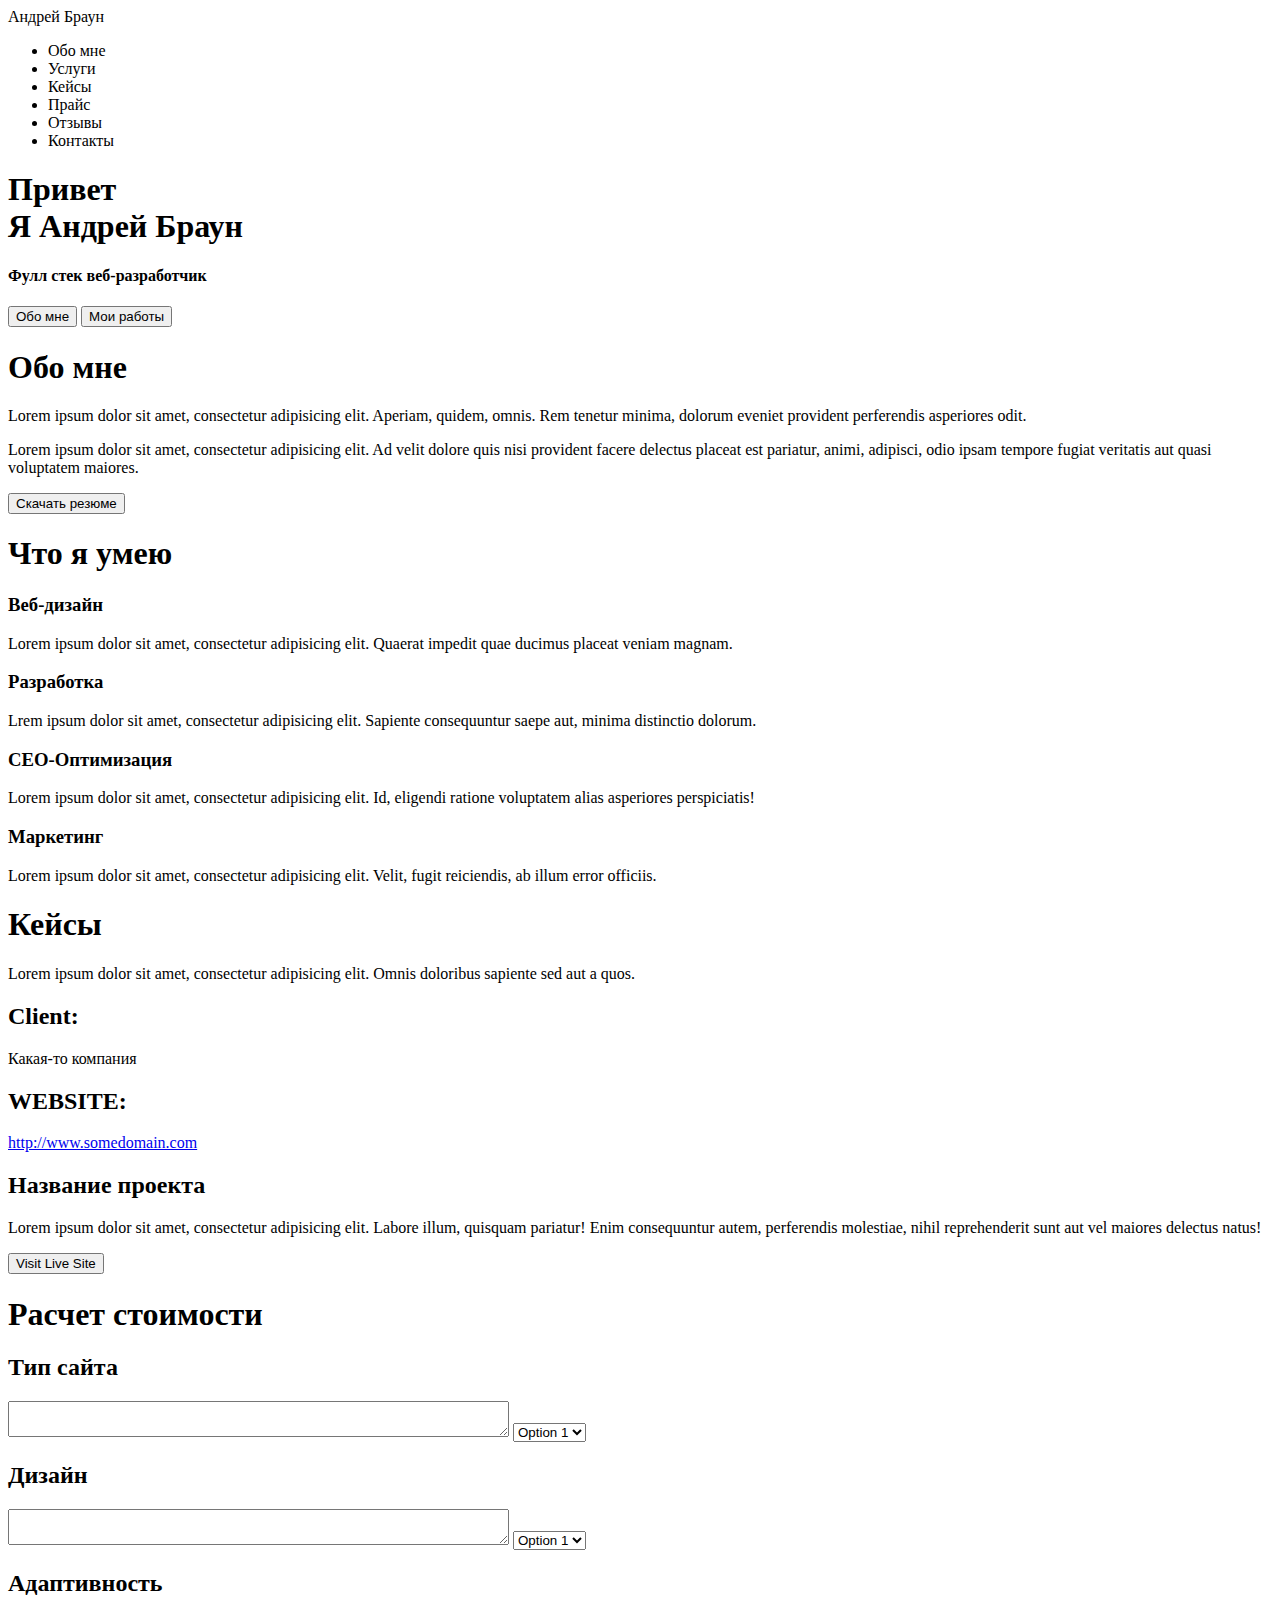
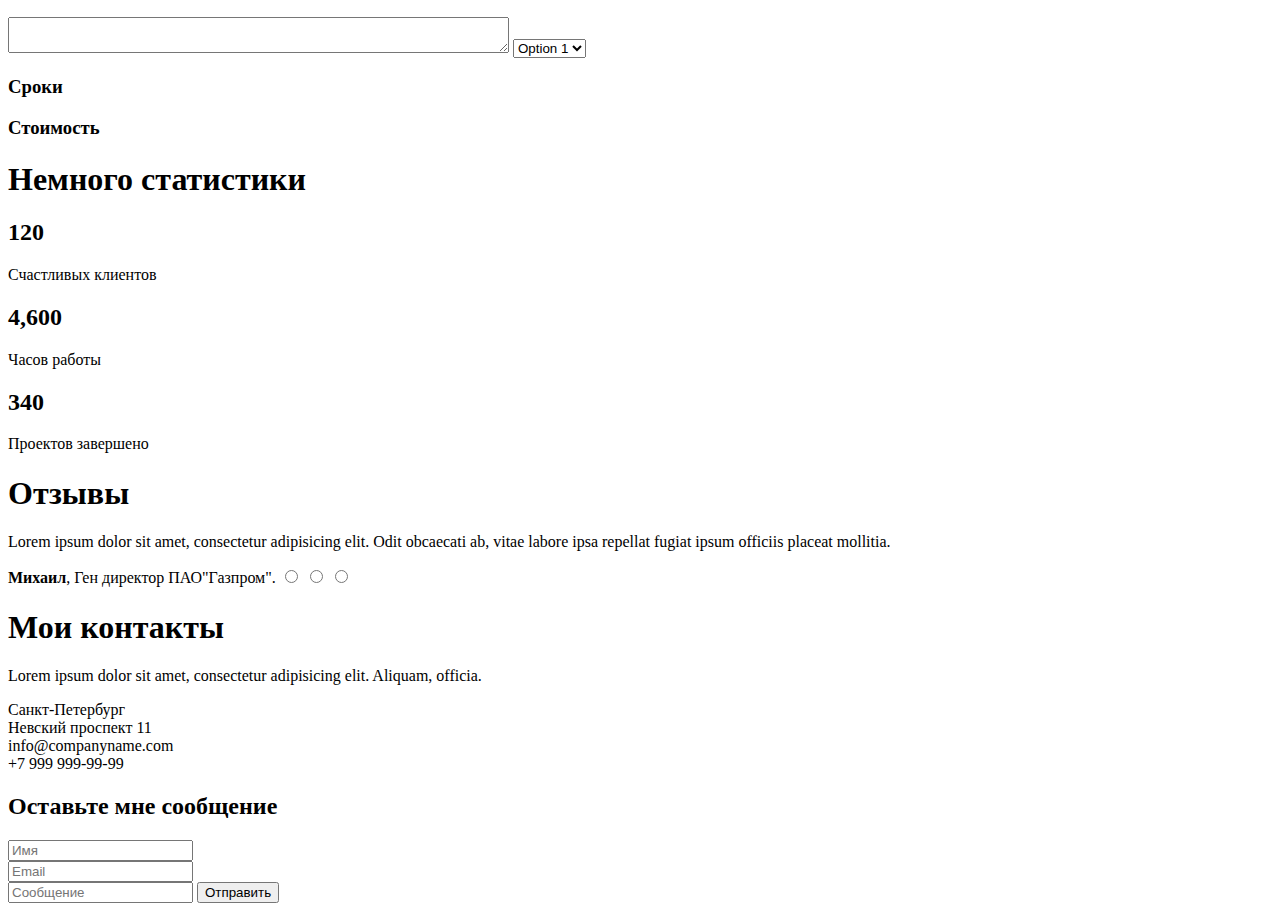
<file: source/index.html>
<!DOCTYPE html>
<html lang="en">
<head>
    <meta charset="UTF-8">
    <meta name="description" content="Это моя первая страница...">
    <meta name="author" content="Nikita">
    <meta name="robots" content="all">
    
    <meta property="og:title" content="Моя первая страница...">
    <title>Никита Шиб</title>
</head>

<body>
   
   <header>
       <nav>
           <div class="logo">Андрей Браун</div>
           <div class="menu"><ul>
               <li>Обо мне</li>
               <li>Услуги</li>
               <li>Кейсы</li>
               <li>Прайс</li>
               <li>Отзывы</li>
               <li>Контакты </li>
               
           </ul></div>
       </nav>
   </header>
    <div class="main"><div class="title_container">
        <h1>Привет <br>Я Андрей Браун</h1>
        <h4>Фулл стек веб-разработчик</h4>
        <input type="submit" value="Обо мне">
        <input type="submit" value="Мои работы">
        
    </div></div>
    
    <h1>Обо мне</h1>
    <p>Lorem ipsum dolor sit amet, consectetur adipisicing elit. Aperiam, quidem, omnis. Rem tenetur minima, dolorum eveniet provident perferendis asperiores odit.</p>
    
    <p>Lorem ipsum dolor sit amet, consectetur adipisicing elit. Ad velit dolore quis nisi provident facere delectus placeat est pariatur, animi, adipisci, odio ipsam tempore fugiat veritatis aut quasi voluptatem maiores.</p>
    
    <input type="submit" value="Скачать резюме">
    
    <h1>Что я умею</h1>
    <h3>Веб-дизайн</h3>
    <p>Lorem ipsum dolor sit amet, consectetur adipisicing elit. Quaerat impedit quae ducimus placeat veniam magnam.</p>
    <h3>Разработка</h3>
    <p>Lrem ipsum dolor sit amet, consectetur adipisicing elit. Sapiente consequuntur saepe aut, minima distinctio dolorum.</p>
    <h3>СЕО-Оптимизация</h3>
    <p>Lorem ipsum dolor sit amet, consectetur adipisicing elit. Id, eligendi ratione voluptatem alias asperiores perspiciatis!</p>
    <h3>Маркетинг</h3>
    <p>Lorem ipsum dolor sit amet, consectetur adipisicing elit. Velit, fugit reiciendis, ab illum error officiis.</p>
    
    <h1>Кейсы</h1>
    <p>Lorem ipsum dolor sit amet, consectetur adipisicing elit. Omnis doloribus sapiente sed aut a quos.</p>
    <h2>Client:</h2>
    <span>Какая-то компания</span>
    <h2>WEBSITE:</h2>
    <a href="http://www.somedomain.com" target="_blank">http://www.somedomain.com</a>
    <h2>Название проекта</h2>
    <p>Lorem ipsum dolor sit amet, consectetur adipisicing elit. Labore illum, quisquam pariatur! Enim consequuntur autem, perferendis molestiae, nihil reprehenderit sunt aut vel maiores delectus natus!</p>
    <input type="submit" value="Visit Live Site">
    
    <h1>Расчет стоимости</h1>
    <h2>Тип сайта</h2>
    <textarea name="name1" id="1" cols="60" rows="2">
            
        </textarea>
        
        <select name="list1" id="list">
            <option value="Opt1">Option 1</option>
            <option value="Opt2">Option 2</option>
            <option value="Opt3">Option 3</option>
            <option value="Opt4">Option 4</option>
        </select>
        <h2>Дизайн</h2>
        <textarea name="name1" id="1" cols="60" rows="2">
            
        </textarea>
        
        <select name="list1" id="list">
            <option value="Opt1">Option 1</option>
            <option value="Opt2">Option 2</option>
            <option value="Opt3">Option 3</option>
            <option value="Opt4">Option 4</option>
        </select>
        <h2>Адаптивность</h2>
        <textarea name="name1" id="1" cols="60" rows="2">
            
        </textarea>
        
        <select name="list1" id="list">
            <option value="Opt1">Option 1</option>
            <option value="Opt2">Option 2</option>
            <option value="Opt3">Option 3</option>
            <option value="Opt4">Option 4</option>
        </select>
        <h3>Сроки</h3>
        <h3>Стоимость</h3>
        
        
        <h1>Немного статистики</h1>
        <h2>120</h2>
        Счастливых клиентов
        <h2>4,600</h2>
        Часов работы
        <h2>340</h2>
        Проектов завершено
        
        <h1>Отзывы</h1>
        <p>Lorem ipsum dolor sit amet, consectetur adipisicing elit. Odit obcaecati ab, vitae labore ipsa repellat fugiat ipsum officiis placeat mollitia.</p>
        <b>Михаил</b>, Ген директор ПАО"Газпром".
        <input type="radio" name="text_input1" value="1">
        <input type="radio" name="text_input1" value="2">
        <input type="radio" name="text_input1" value="3">
        
        <h1>Мои контакты</h1>
        <p>Lorem ipsum dolor sit amet, consectetur adipisicing elit. Aliquam, officia.</p>
        Санкт-Петербург<br>Невский проспект 11
        <br>info@companyname.com
        <br>+7 999 999-99-99
        <h2>Оставьте мне сообщение</h2>
        
        <form actoin="">
        
        <input type="text" name="text_input" value="" placeholder="Имя">
        <br><input type="tel" placeholder="Email">
        <br><input type="text" name="text_input" value="" placeholder="Сообщение">
        <input type="reset" value="Отправить">
        </form>
         
        

    
        
                
</body>
</html>
</file>
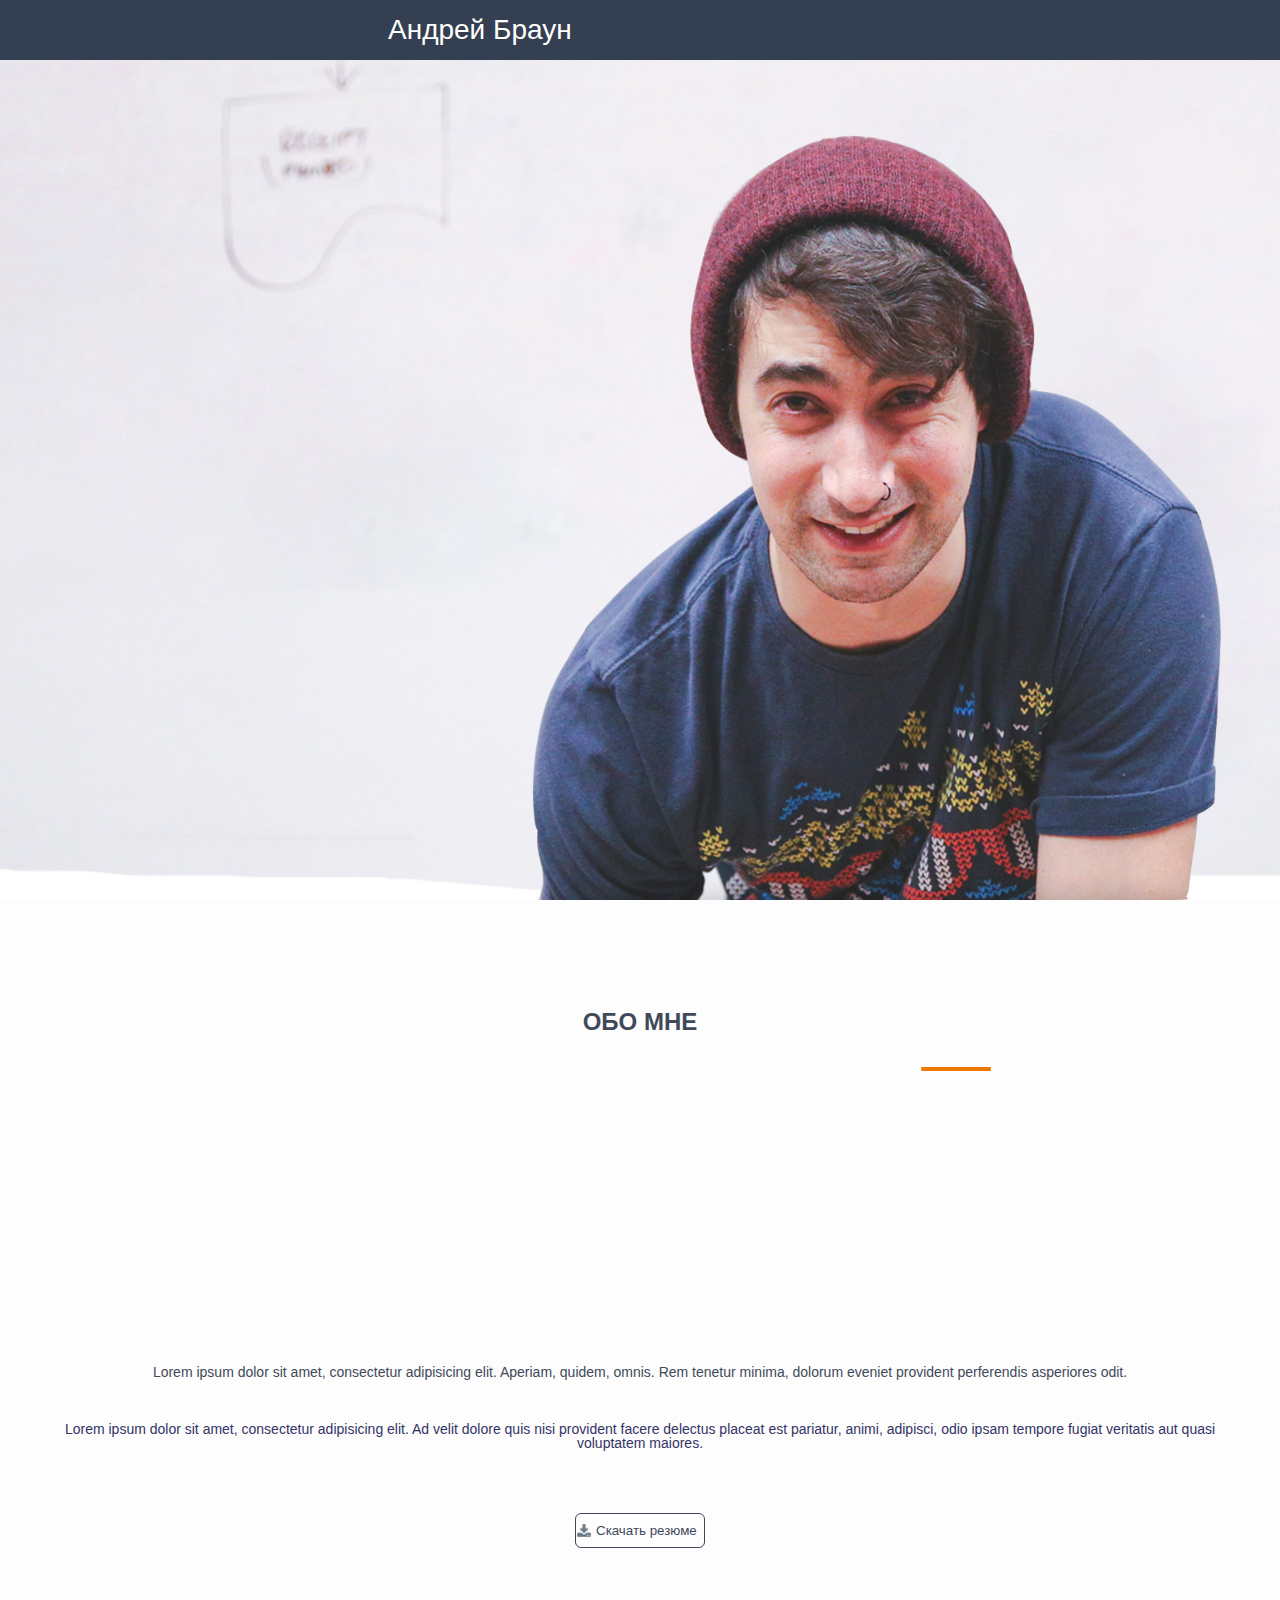
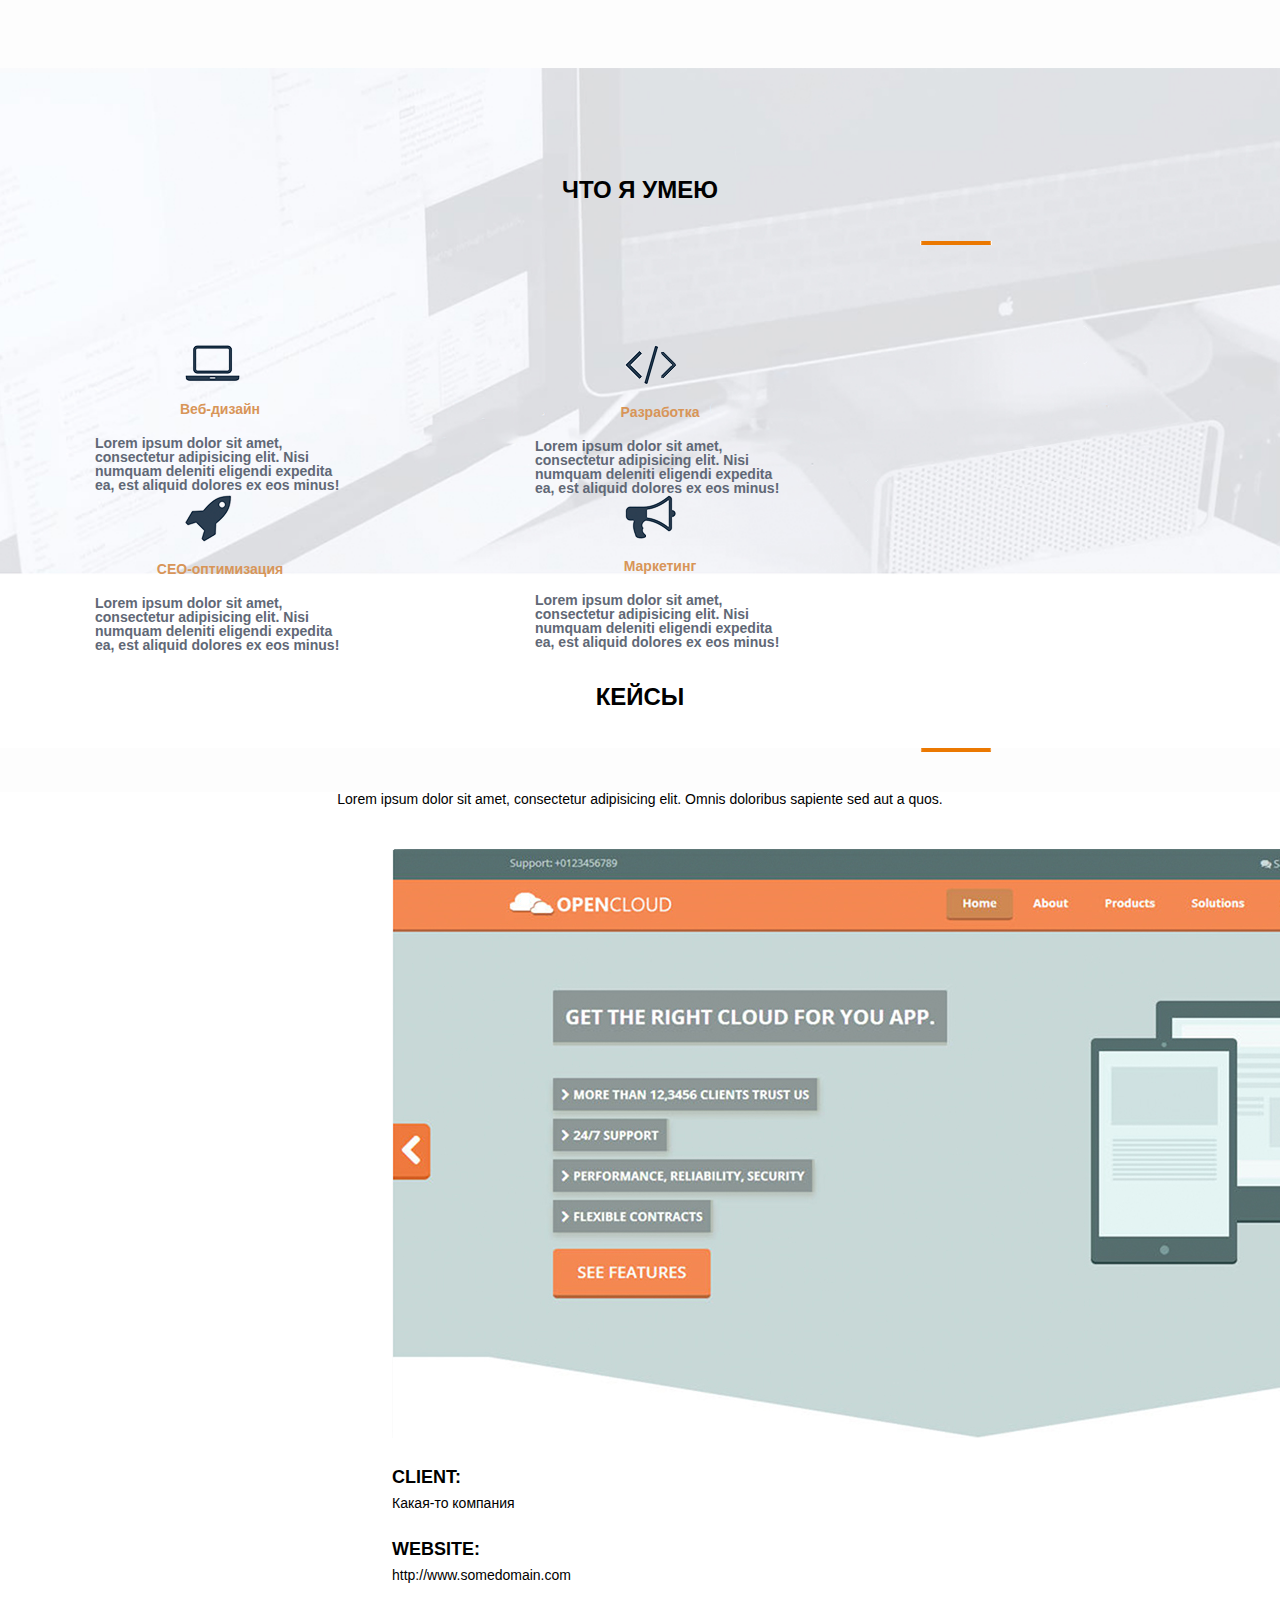
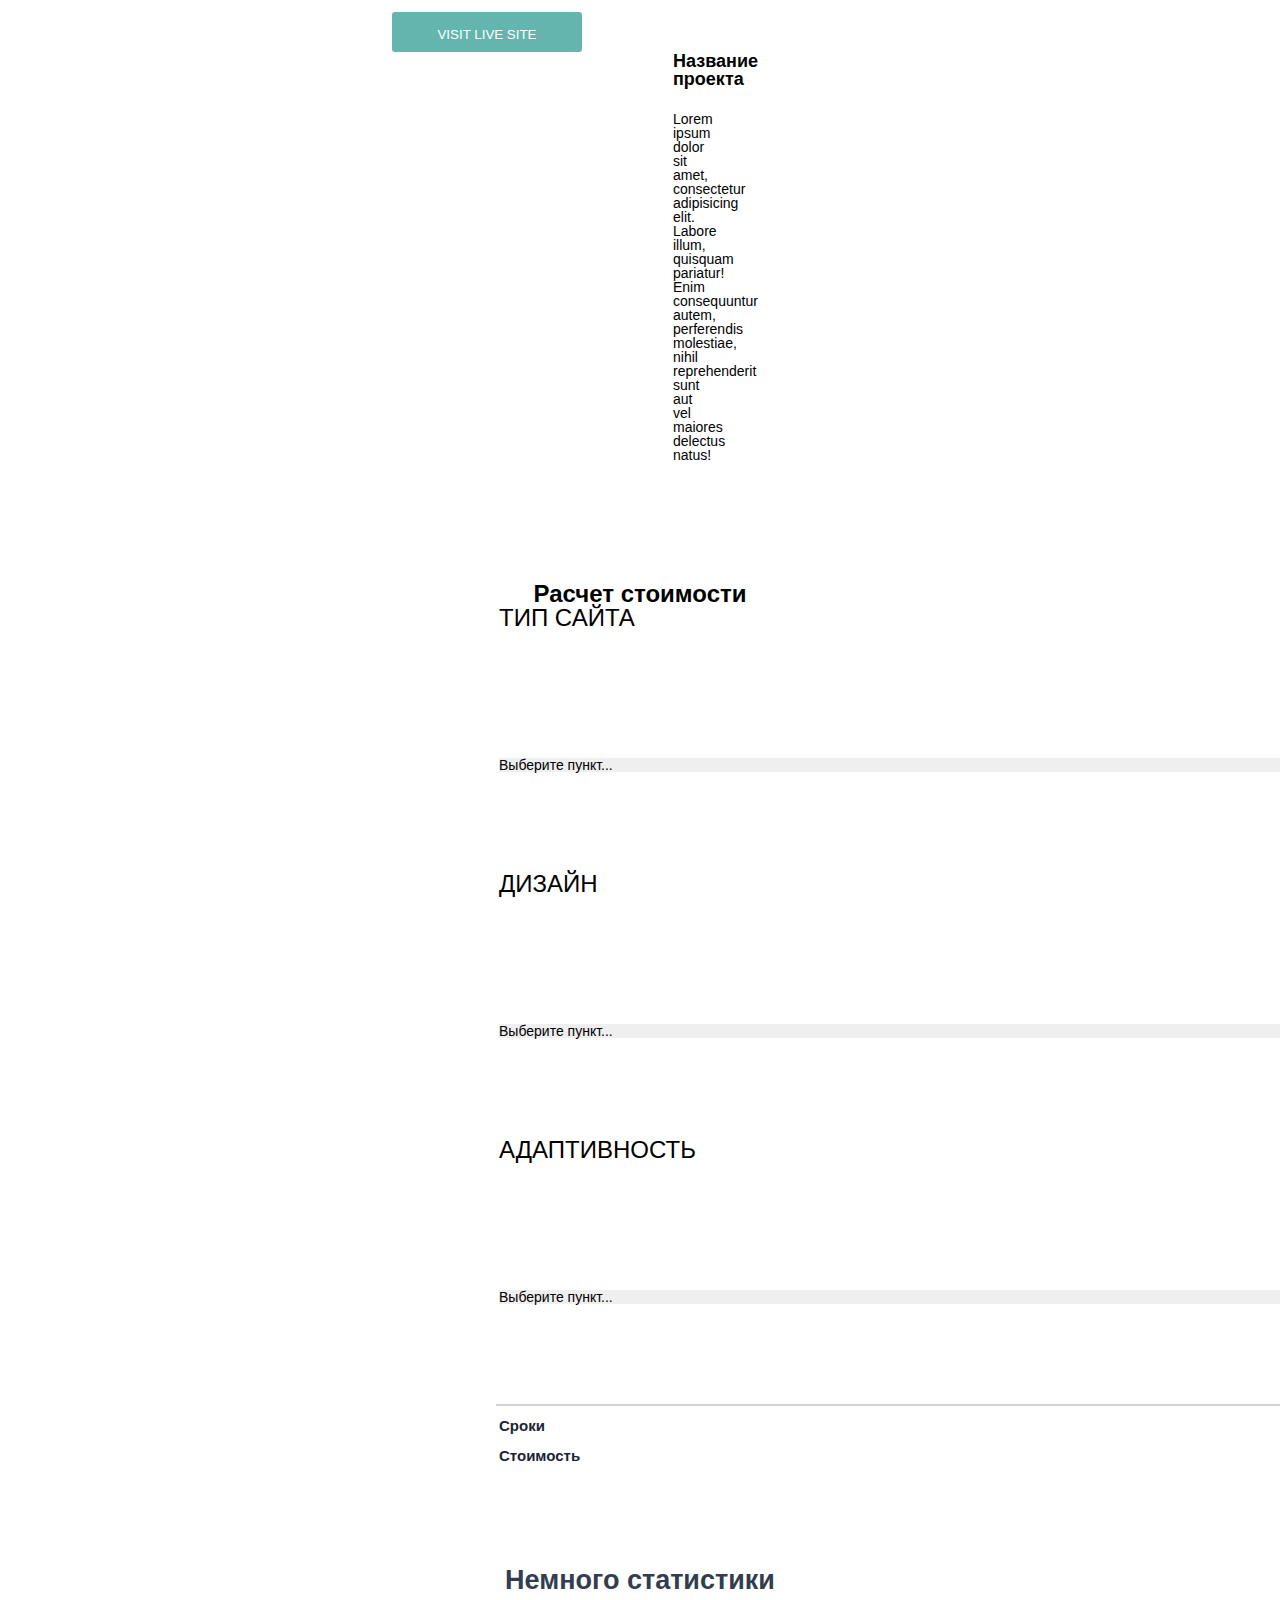
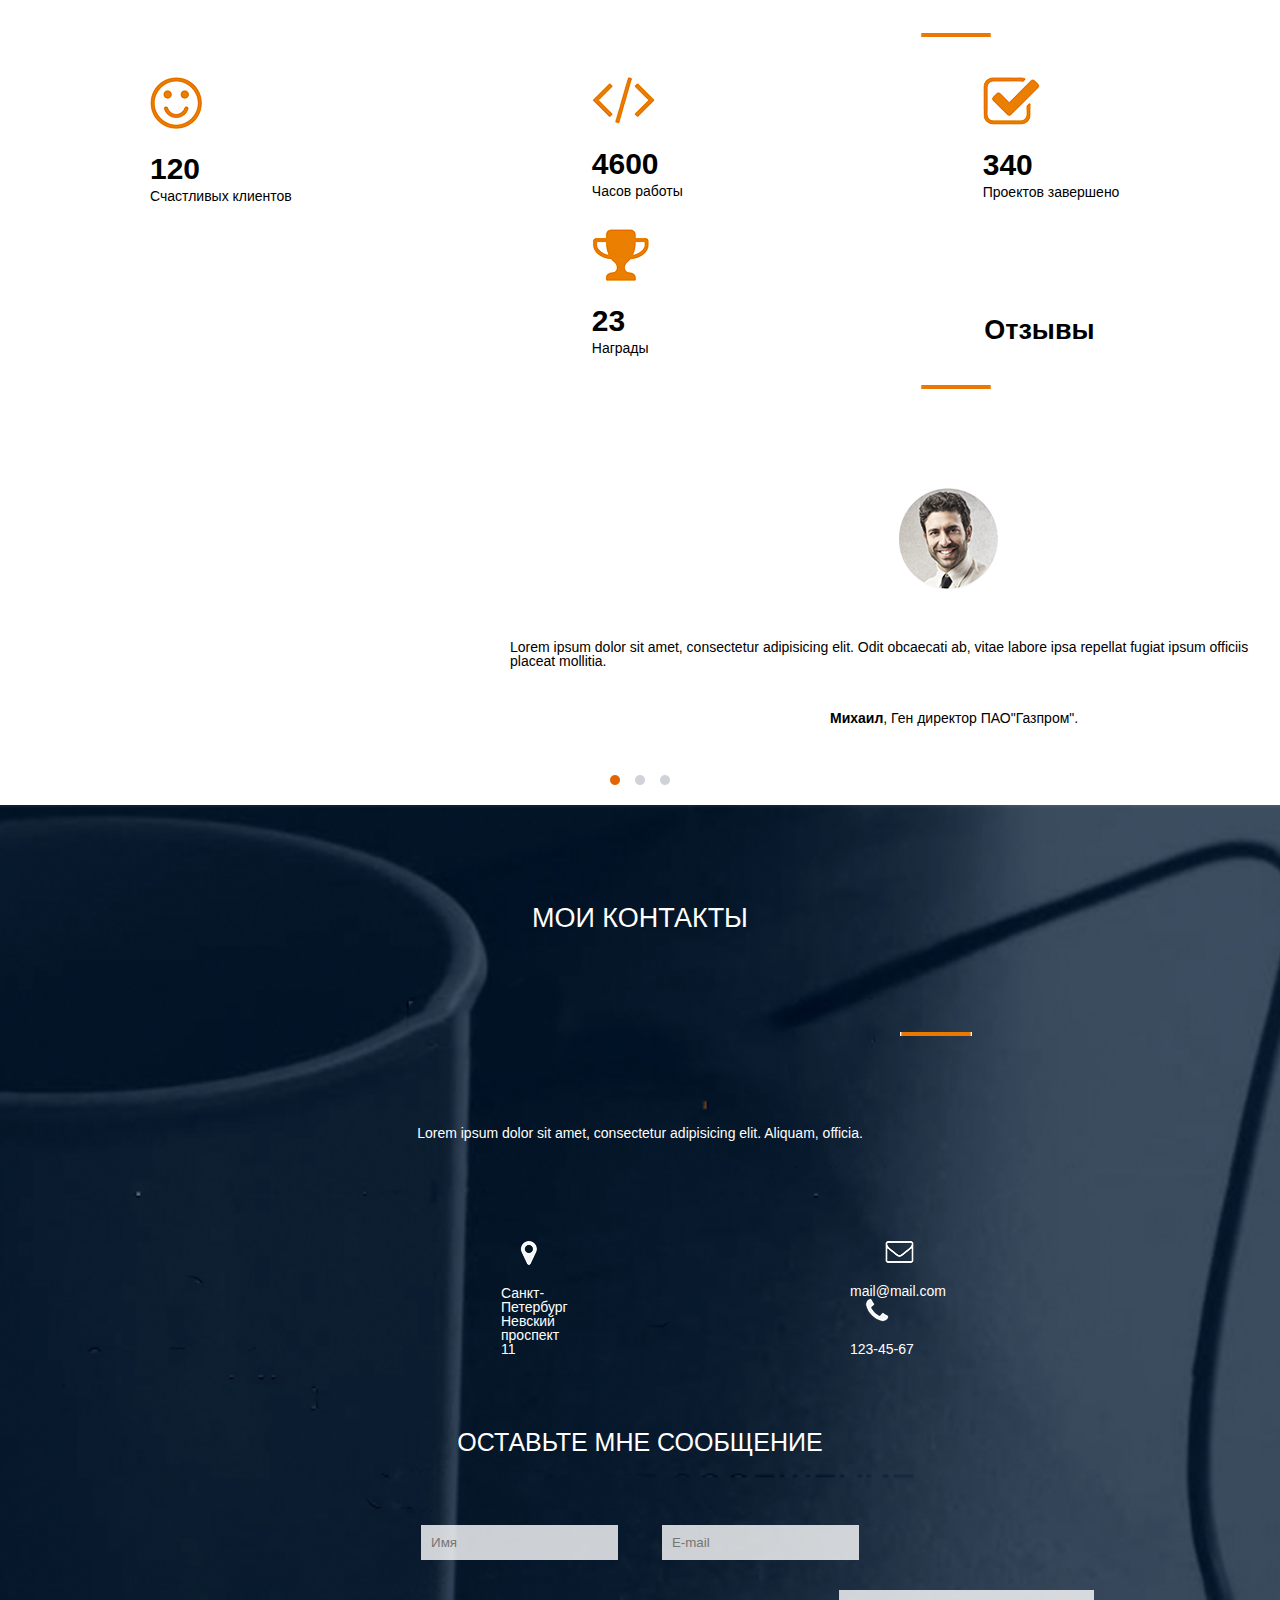
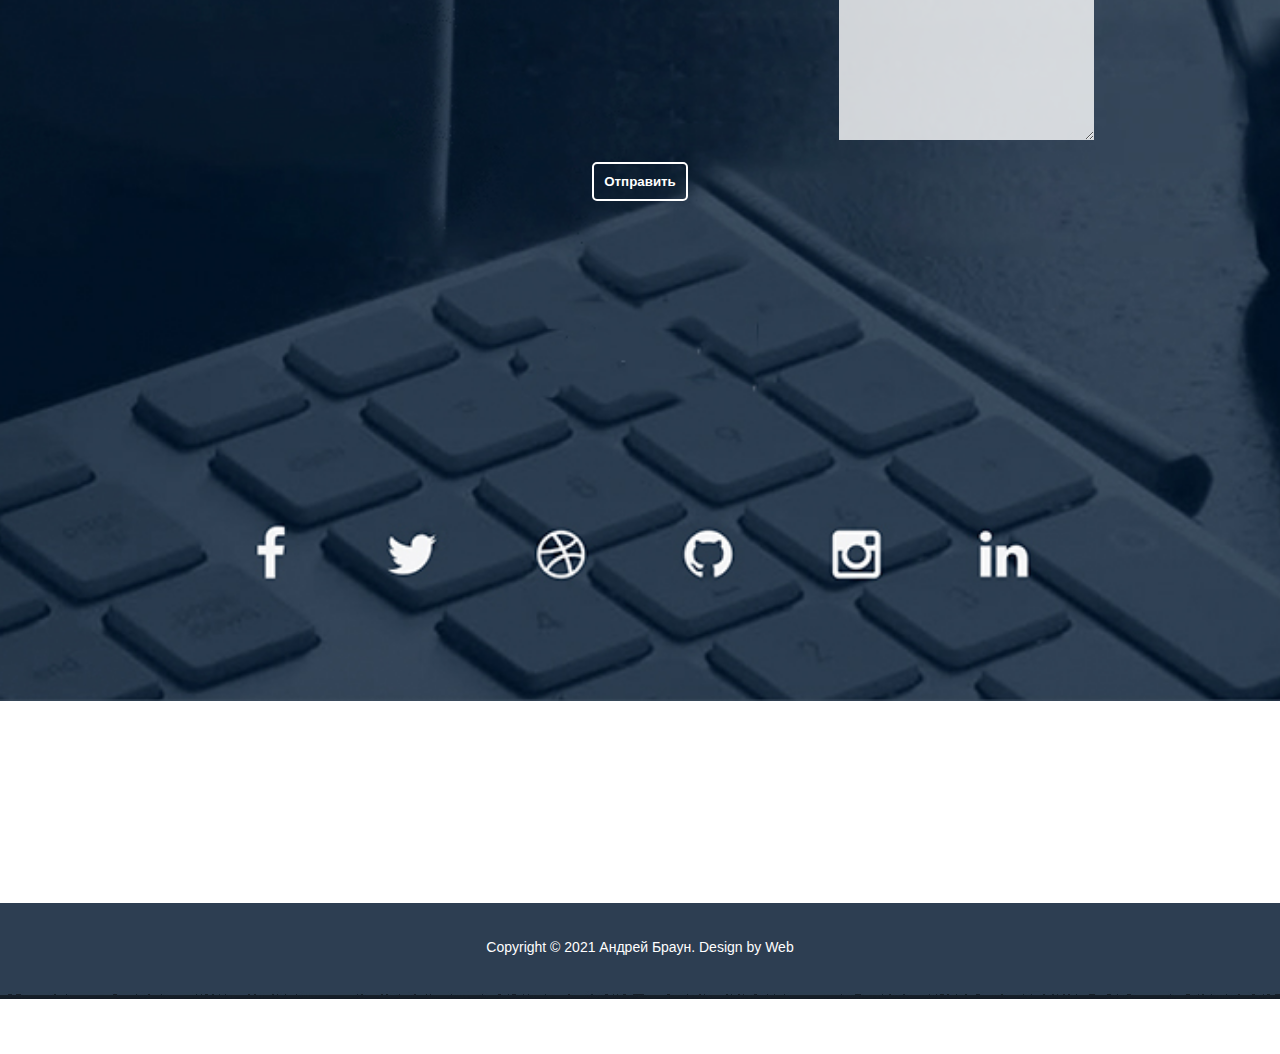
<file: src/index.html>
<!DOCTYPE html>
<html lang="en">
<head>
    <meta charset="UTF-8">
    <meta name="description" content="Это моя первая страница...">
    <meta name="author" content="Andrey">
    <meta name="robots" content="all">
    
    <meta property="og:title" content="Это моя первая страница...">
    
    <title>Андрей Браун - Веб разработчик</title>
    <link rel="stylesheet" href="css/reset.css">
    <link rel="stylesheet" href="css/style.css">
</head>

<body>
  
   <header>
       <nav>
           <div class="logo">Андрей Браун</div>
           <div class="menu">
              <ul>
               <li><a href="https://avatars.mds.yandex.net/get-zen_doc/142473/pub_5b655557b9dc1000a9ec99c3_5b6555eb1cec2400a97796ec/scale_1200">Обо мне</a></li>
               <li><a href="#">Услуги</a></li>
               <li><a href="#">Кейсы</a></li>
               <li><a href="#">Отзывы</a></li>
               <li><a href="#">Контакты</a></li>
           </ul></div>      
       </nav> 
   </header>
   
   <main>
   <section class="main"><div class="title_container">
      <h1>Привет <br>Я Андрей Браун</h1>
      <h4>Фулл стек веб-разработчик</h4>
      <input type="button" value="Обо мне">
      <input type="button" value="Мои работы">
   </div>    
   </section>
   </main>
    
    <div class="second"> <div class="title_second">
    
    <h2>ОБО МНЕ</h2>
    
    <img src="img/cherta.jpg" class="cherta1">
    <img src="img/%D1%84%D0%BE%D1%82%D0%BA%D0%B0.png" class="photo">
    
    <p>Lorem ipsum dolor sit amet, consectetur adipisicing elit. Aperiam, quidem, omnis. Rem tenetur minima, dolorum eveniet provident perferendis asperiores odit.</p>
    
    <p class="text_two">Lorem ipsum dolor sit amet, consectetur adipisicing elit. Ad velit dolore quis nisi provident facere delectus placeat est pariatur, animi, adipisci, odio ipsam tempore fugiat veritatis aut quasi voluptatem maiores.</p>
    
    <input type="submit" value="Скачать резюме" class="input_type">
    </div>
    </div>
    
    <div class="third"> <div class="title_third">
    <h2>ЧТО Я УМЕЮ</h2>
    <img src="img/cherta.jpg" class="cherta2">
    <div>
        <ul>
            <li>
                <img src="img/notebook.png" alt="Значок_1" class="znak1">
                <h4 class="web">Веб-дизайн</h4>
                <p class="text_whatican">Lorem ipsum dolor sit amet, consectetur adipisicing elit. Nisi numquam deleniti eligendi expedita ea, est aliquid dolores ex eos minus!</p>
            </li>
            <li>
                <img src="img/znak.png" alt="Значок_2" class="znak2">
                <h4 class="web2">Разработка</h4>
                <p class="text_whatican">Lorem ipsum dolor sit amet, consectetur adipisicing elit. Nisi numquam deleniti eligendi expedita ea, est aliquid dolores ex eos minus!</p>
            </li>
            <li>
                <img src="img/raketa.png" alt="Значок_3" class="znak3">
                <h4 class="web3">СЕО-оптимизация</h4>
                <p class="text_whatican">Lorem ipsum dolor sit amet, consectetur adipisicing elit. Nisi numquam deleniti eligendi expedita ea, est aliquid dolores ex eos minus!</p>
            </li>
            <li>
                <img src="img/grampfhon.png" alt="Значок_4" class="znak4">
                <h4 class="web4">Маркетинг</h4>
                <p class="text_whatican">Lorem ipsum dolor sit amet, consectetur adipisicing elit. Nisi numquam deleniti eligendi expedita ea, est aliquid dolores ex eos minus!</p>
            </li>
        </ul>
    </div>
    </div>
    </div>
    
    <div class="forth"> <div class="title_forth">
    <h2>КЕЙСЫ</h2>
    <img src="img/cherta.jpg" class="cherta4">
    <p class="text4">Lorem ipsum dolor sit amet, consectetur adipisicing elit. Omnis doloribus sapiente sed aut a quos.</p>
    <img src="img/bg4.png" class="backg4">
    <div class="name4">
    <h3>CLIENT:</h3> 
    </div>
    <p class="company">Какая-то компания</p>
    <h3>WEBSITE:</h3>
    <a href="http://www.somedomain.com" target="_blank" class="company">http://www.somedomain.com</a>
    <input type="submit" value="VISIT LIVE SITE" class="visit">
        </div>
    <div class="name_project">
    <p class="project">Название проекта</p> <br><p class="project1">Lorem ipsum dolor sit amet, consectetur adipisicing elit. Labore illum, quisquam pariatur!<br> Enim consequuntur autem, perferendis molestiae, <br>nihil reprehenderit sunt aut vel maiores delectus natus!</p>
        </div>
     </div>   
    
    
    <div class="fifth"> <div class="title_fifth">
    <h2>Расчет стоимости</h2>
    <h3>ТИП САЙТА</h3>
    
    <p class="pynkt">Выберите пункт...</p>
    
        <h3>ДИЗАЙН</h3>
        <p class="pynkt">Выберите пункт...</p>
        
        <h3>АДАПТИВНОСТЬ</h3>
        <p class="pynkt">Выберите пункт...</p>
        <img src="img/liniya.png" class="liniya1">
        <span class="sroki">Сроки</span> <span class="sroki2">0</span>
        <span class="sroki">Стоимость</span> <span class="sroki2">0</span>
        </div>
        </div>
        
        <div class="sixth"> <div class="title_sixth">
        <h2>Немного статистики</h2>
        <img src="img/cherta.jpg" class="cherta6">
        <div class="someStatistic">
           <img src="img/smile.png">
           <p class="someStatistic_text">120</p>
           <p class="someStatisticD">Счастливых клиентов</p>
        </div>
        
        <div class="someStatistic">
           <img src="img/skobki.png">
           <p class="someStatistic_text">4600</p>
           <p class="someStatisticD">Часов работы</p>
        </div>
        
        <div class="someStatistic">
           <img src="img/galochka.png">
           <p class="someStatistic_text">340</p>
           <p class="someStatisticD">Проектов завершено</p> 
        </div>
        
        <div class="someStatistic">
           <img src="img/kybok.png">
           <p class="someStatistic_text">23</p>
           <p class="someStatisticD">Награды</p>
        </div>
        </div>
        </div>
        
        <div class="seventh"> <div class="title_seventh">
        <h2>Отзывы</h2>
        <img src="img/cherta.jpg" class="cherta7">
        <img src="img/boy7.png" class="boy7">
        <p class="lorem7">Lorem ipsum dolor sit amet, consectetur adipisicing elit. Odit obcaecati ab, vitae labore ipsa repellat fugiat ipsum officiis placeat mollitia.</p>
        <span class="text7"><b>Михаил</b>, Ген директор ПАО"Газпром".</span>
        <div class="reviewsPoints"></div>
        
        </div>
        </div>
        
        <div class="eighth"> <div class="title_eigth">
        <h2>МОИ КОНТАКТЫ</h2>
        <img src="img/cherta.jpg" class="cherta8">
        <p class="lorem8">Lorem ipsum dolor sit amet, consectetur adipisicing elit. Aliquam, officia.</p>
        <div class="point">
            <img src="img/geo.png" class="geo1">
            <p class="piter">Санкт-Петербург <br> Невский проспект 11</p>
        </div>
        
        <div class="mail">
            <img src="img/convert.png" class="mail1">
            <p>mail@mail.com</p>
        </div>
        
        <div class="phone">
            <img src="img/telephon.png" class="phone1">
            <p class="number_phone">123-45-67</p>
        </div>
        <h3>ОСТАВЬТЕ МНЕ СООБЩЕНИЕ</h3>
        <form action>
            <div>
                <input type="text" name="Name" placeholder="Имя">
                <input type="text" name="Email" placeholder="E-mail">
            </div>
            <textarea name="textareaMessage" id cols="30" rows="10" placeholder="Сообщение">
            </textarea>
            <div>
                <input class="submit" type="submit" value="Отправить">
            </div>
        </form>
        
        </div>
         </div>
         <section class="map">
            <div class="container_map">
            <iframe src="https://www.google.com/maps/embed?pb=!1m18!1m12!1m3!1d511634.7094048224!2d29.534292872303652!3d59.939225925535816!2m3!1f0!2f0!3f0!3m2!1i1024!2i768!4f13.1!3m3!1m2!1s0x4696378cc74a65ed%3A0x6dc7673fab848eff!2z0KHQsNC90LrRgi3Qn9C10YLQtdGA0LHRg9GA0LM!5e0!3m2!1sru!2sru!4v1651680659750!5m2!1sru!2sru" width="100%" height="200" style="border: 0;" allowfullscreen loading="lazy" referrerpolicy="no-referrer-when-downgrade"> 
                
            </iframe>
             </div>
         </section>
         
         <div class="end0"> <div class="title_end">
         <p class="end">Copyright © 2021 Андрей Браун. Design by Web</p>
         </div>
         </div>
</body>


</html>
</file>
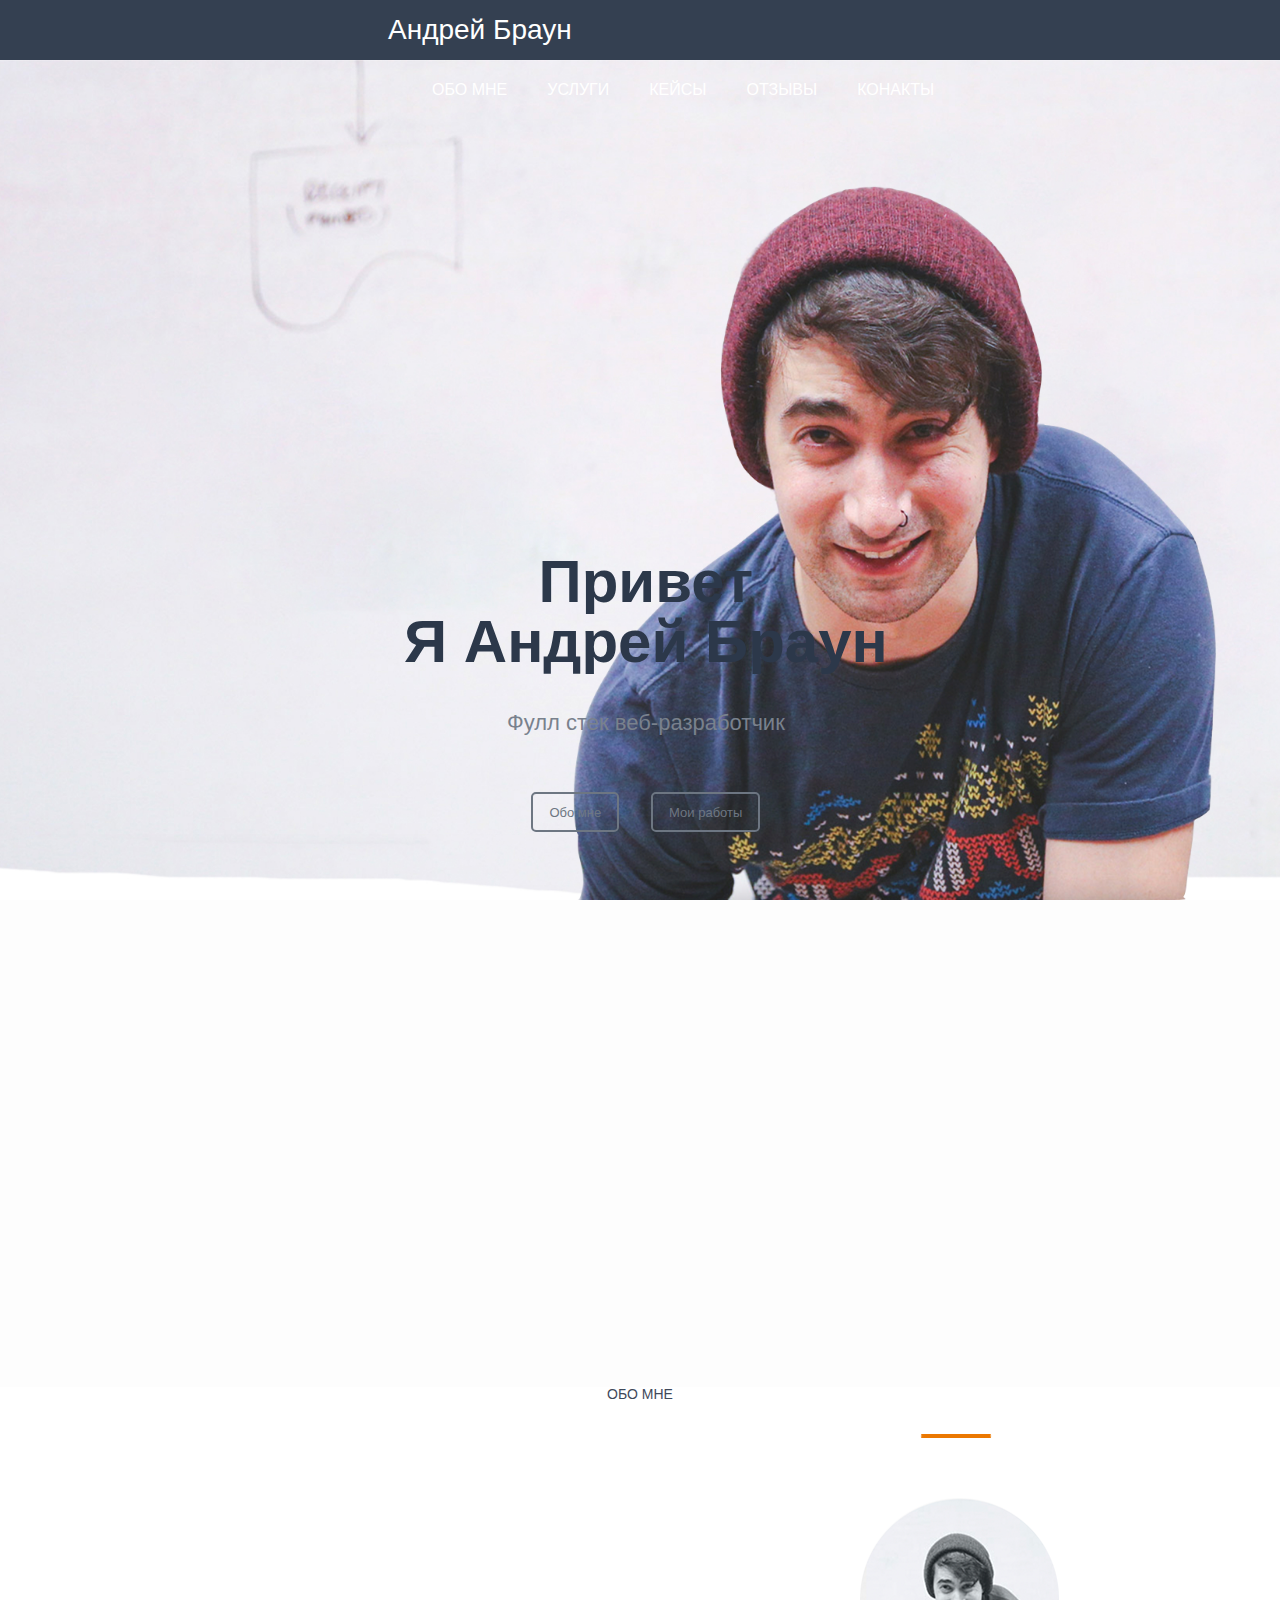
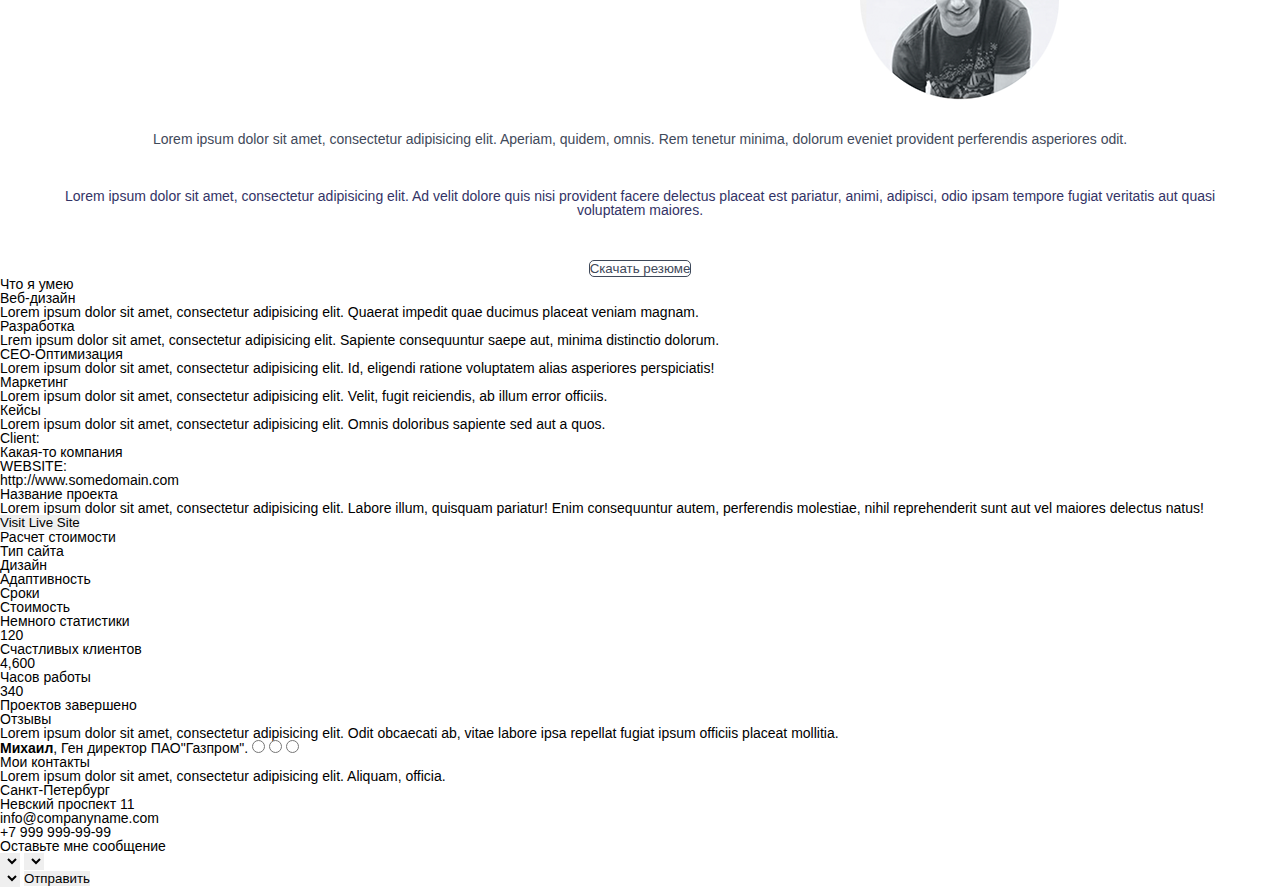
<file: Practic yrok4/src/index.html>
<!DOCTYPE html>
<html lang="en">
<head>
    <meta charset="UTF-8">
    <meta name="description" content="Это моя первая страница...">
    <meta name="author" content="Andrey">
    <meta name="robots" content="all">
    
    <meta property="og:title" content="Это моя первая страница...">
    
    <title>Андрей Браун - Веб разработчик</title>
    <link rel="stylesheet" href="css/reset.css">
    <link rel="stylesheet" href="css/style.css">
</head>

<body>
   
   <header>
       <nav>
           <div class="logo">Андрей Браун</div>
           <div class="menu">
              <ul>
               <li>Обо мне</li>
               <li>Услуги</li>
               <li>Кейсы</li>
               <li>Отзывы</li>
               <li>Конакты</li>
           </ul></div>      
       </nav>
           
   </header>
   <div class="main"><div class="title_container">
      <h1>Привет <br>Я Андрей Браун</h1>
      <h4>Фулл стек веб-разработчик</h4>
      <input type="submit" value="Обо мне">
      <input type="submit" value="Мои работы">
   </div>    
   </div>
    
    <div class="second"></div> <div class="title_second">
    <img src="img/bg2.jpg" class="backg2">
    <h2>ОБО МНЕ</h2>
    <img src="img/cherta.jpg" class="cherta1">
    <img src="img/%D1%84%D0%BE%D1%82%D0%BA%D0%B0.png" class="photo">
    <p>Lorem ipsum dolor sit amet, consectetur adipisicing elit. Aperiam, quidem, omnis. Rem tenetur minima, dolorum eveniet provident perferendis asperiores odit.</p>
    
    <p class="text_two">Lorem ipsum dolor sit amet, consectetur adipisicing elit. Ad velit dolore quis nisi provident facere delectus placeat est pariatur, animi, adipisci, odio ipsam tempore fugiat veritatis aut quasi voluptatem maiores.</p>
    
    <input type="submit" value="Скачать резюме" class="input_type">
    </div>
    
    <h2>Что я умею</h2>
    <h3>Веб-дизайн</h3>
    <p>Lorem ipsum dolor sit amet, consectetur adipisicing elit. Quaerat impedit quae ducimus placeat veniam magnam.</p>
    <h3>Разработка</h3>
    <p>Lrem ipsum dolor sit amet, consectetur adipisicing elit. Sapiente consequuntur saepe aut, minima distinctio dolorum.</p>
    <h3>СЕО-Оптимизация</h3>
    <p>Lorem ipsum dolor sit amet, consectetur adipisicing elit. Id, eligendi ratione voluptatem alias asperiores perspiciatis!</p>
    <h3>Маркетинг</h3>
    <p>Lorem ipsum dolor sit amet, consectetur adipisicing elit. Velit, fugit reiciendis, ab illum error officiis.</p>
    
    <h2>Кейсы</h2>
    <p>Lorem ipsum dolor sit amet, consectetur adipisicing elit. Omnis doloribus sapiente sed aut a quos.</p>
    <h3>Client:</h3>
    <span>Какая-то компания</span>
    <h3>WEBSITE:</h3>
    <a href="http://www.somedomain.com" target="_blank">http://www.somedomain.com</a>
    <h3>Название проекта</h3>
    <p>Lorem ipsum dolor sit amet, consectetur adipisicing elit. Labore illum, quisquam pariatur! Enim consequuntur autem, perferendis molestiae, nihil reprehenderit sunt aut vel maiores delectus natus!</p>
    <input type="submit" value="Visit Live Site">
    
    <h2>Расчет стоимости</h2>
    <h3>Тип сайта</h3>
    
        <h3>Дизайн</h3>
        
        <h3>Адаптивность</h3>
       
        <h3>Сроки</h3>
        <h3>Стоимость</h3>
        
        
        <h2>Немного статистики</h2>
        <h3>120</h3>
        <p>Счастливых клиентов</p>
        <h3>4,600</h3>
        <p>Часов работы</p>
        <h4>340</h4>
    <p>Проектов завершено</p>
        
        <h2>Отзывы</h2>
        <p>Lorem ipsum dolor sit amet, consectetur adipisicing elit. Odit obcaecati ab, vitae labore ipsa repellat fugiat ipsum officiis placeat mollitia.</p>
        <b>Михаил</b>, Ген директор ПАО"Газпром".
        <input type="radio" name="text_input1" value="1">
        <input type="radio" name="text_input1" value="2">
        <input type="radio" name="text_input1" value="3">
        
        <h2>Мои контакты</h2>
        <p>Lorem ipsum dolor sit amet, consectetur adipisicing elit. Aliquam, officia.</p>
        Санкт-Петербург<br>Невский проспект 11
        <br>info@companyname.com
        <br>+7 999 999-99-99
        <h3>Оставьте мне сообщение</h3>
        
        
        
        <select name="list1" id="list">
        
        </select>
        
        <select name="list2" id="list">
            
        </select>
        
        <br><select name="list3" id="list">
        </select>
        
        <input type="reset" value="Отправить">
         
</body>


</html>
</file>
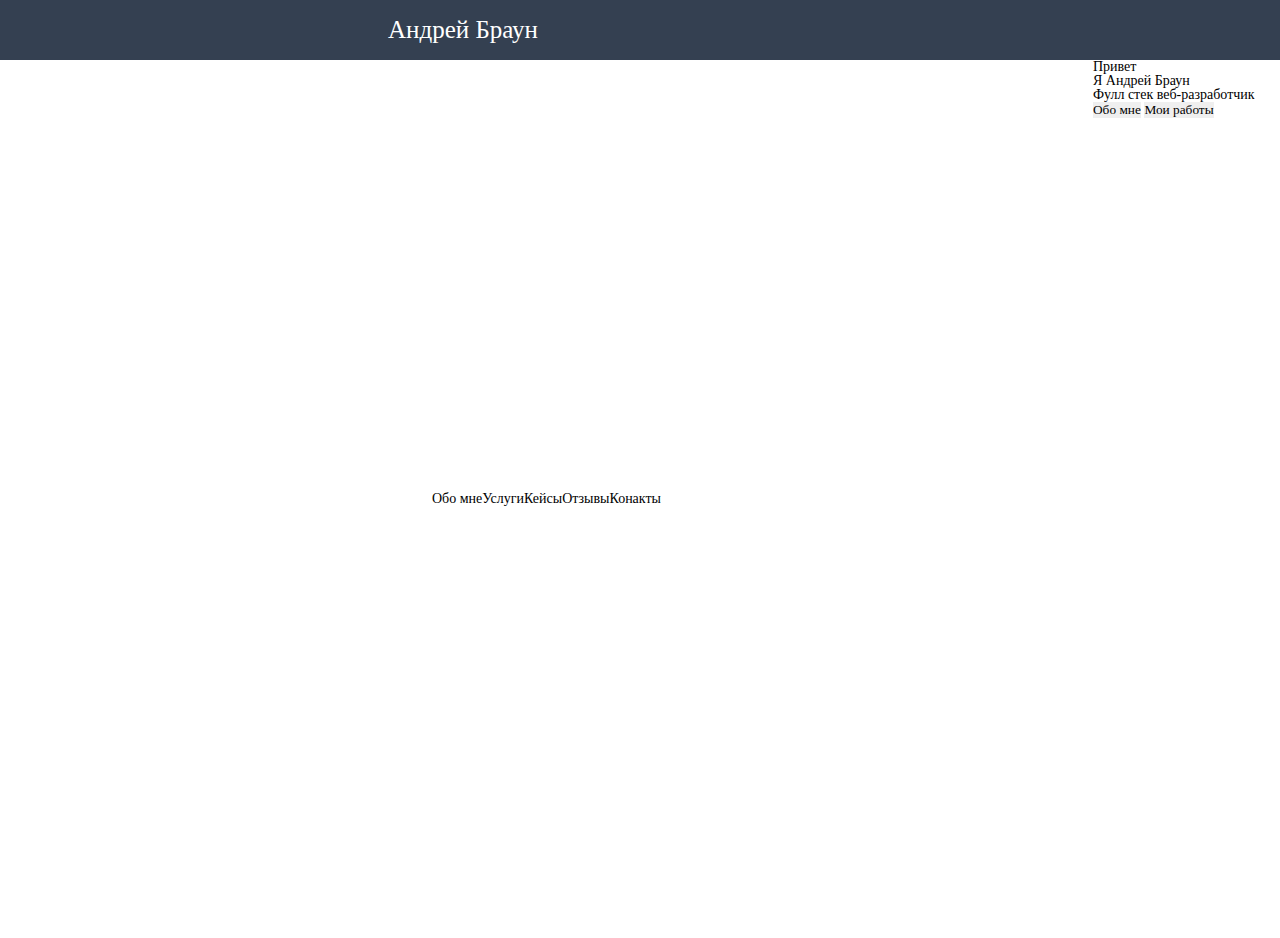
<file: source/src/index.html>
<!DOCTYPE html>
<html lang="en">
<head>
    <meta charset="UTF-8">
    <meta name="description" content="Это моя первая страница...">
    <meta name="author" content="Andrey">
    <meta name="robots" content="all">
    
    <meta property="og:title" content="Это моя первая страница...">
    
    <title>Андрей Браун - Веб разработчик</title>
    <link rel="stylesheet" href="css/reset.css">
    <link rel="stylesheet" href="css/style.css">
</head>

<body>
   
   <header>
       <nav>
           <div class="logo">Андрей Браун</div>
           <div class="menu">
              <ul>
               <li>Обо мне</li>
               <li>Услуги</li>
               <li>Кейсы</li>
               <li>Отзывы</li>
               <li>Конакты</li>
           </ul></div>      
       </nav>
           
   </header>
   <div class="main"><div class="title_container">
      <h1>Привет <br>Я Андрей Браун</h1>
      <h4>Фулл стек веб-разработчик</h4>
      <input type="submit" value="Обо мне">
      <input type="submit" value="Мои работы">
   </div>    
   </div>
    
</body>
</html>
</file>
<file: src/css/style.css>
body{
    font-family: Arial, sans-serif;
    
}
main{
    width: 100%;
    height: 100%;
}
nav{
    width: 100%;
    height: 60px;
    background: #344051;
    position: fixed;
}

.logo{
    color: white;
    font-size: 28px;
    line-height: 60px;
    padding-left: 388px;
    float: left;
    -webkit-animation: comming 2s ease;
    -o-animation: comming 2s ease;
    animation: comming 2s ease;
}

.menu{
    float: left;
    padding-left: 432px;
}

.menu li{
    float: left;
    line-height: 60px;
    color: #fff;
    margin-right: 40px;
    font-size: 16px;
    text-transform: uppercase;
    -webkit-animation: topshift 0.4s ease forwards;
    -o-animation: topshift 0.4s ease forwards;
    animation: topshift 0.4s ease forwards;
    opacity: 0;
}

.main{
    width: 100%;
    height: 100%;
    background: url(../img/boy.png) 90% 100%/auto 85% no-repeat, url(../img/bg.jpg) center/cover no-repeat;
}

.title_container{
    float: left;
    margin: 432px 6px 0px 404px;
    color: #2c384a;
    text-align: center;
    opacity: 0;
    -webkit-animation: titlemove 1s ease forwards;
    -o-animation: titlemove 1s ease forwards;
    animation: titlemove 1s ease forwards;
    -webkit-animation-delay: 2s;
    -o-animation-delay: 2s;
    animation-delay: 2s;
}

.title_container h1{
    font-size: 60px;
    font-weight: bold;
}

.title_container h4{
    margin-top: 40px;
    font-size: 22px;
    color: #79818d;
}

.title_container input{
    height: 40px;
    text-align: center;
    border: 2px solid #6d7682;
    background: none;
    border-radius: 5px;
    color: #6d7682;
    font-size: 13px;
    padding: 0px 16px;
    margin: 58px 14px;
    
}

.title_container input{
    transition: all 0.2s;
    transform: scale(1);
}

.title_container input:hover{
    background: #344051;
    color: white;
}

.title_container input:active{
    transform: scale(1.1);
}

@keyframes comming{
    from{
        opacity: 0;
    }
    to{
        opacity: 1;
    }
}

@keyframes topshift{
    from{
        opacity: 0;
        margin-top: -80px;
    }
    to{
        opacity: 1;
        margin-top: 0px;
    }
}

.menu li:nth-child(2){
    animation-delay: 0.4s;
}
.menu li:nth-child(3){
    animation-delay: 0.8s;
}
.menu li:nth-child(4){
    animation-delay: 1.2s;
}
.menu li:nth-child(5){
    animation-delay: 1.6s;
}
.menu li:nth-child(6){
    animation-delay: 2s;
}

@keyframes titlemove{
    from{
        opacity: 0;
        margin-left: -500px;
    }
    to{
        opacity: 1;
        margin-left: 404px;
    }
}

.menu li a{
    transition: all 0.1s;
    color: white;
    transform: scale(1);
    display: inline-block;
}
.menu li a:visited{
    color: white;
}

.menu li a:hover{
    color: #d17700;
}

.menu li a:active{
    transform: scale(1.1);
}
.second h2{
    padding: 110px;
      padding-bottom: 110px;
    width: 100%;
    height: 100%;
    text-align: center;
    font-weight: bold;
    font-size: 24px;
    padding-bottom: 0px;  
}

.title_second{
    background: url(../img/bg2.jpg) center/cover no-repeat;
    padding-bottom: 100px;
}

.cherta1{
    margin: 33px 920px 60px 920px;
}

.photo{
    margin: 0px 928px 32px 860px;
    opacity: 0;
    -webkit-animation: photomove 10s ease forwards;
    -o-animation: photomove 10s ease forwards;
    animation: photomove 10s ease forwards;
}

@keyframes photomove{
    from{
        opacity: 0;
        margin-left: -400px;
    }
    to{
        opacity: 1;
        margin-left: 860px;
    }
}

.photo:active{
    
}

.title_second{
    text-align: center;
    color: #3f495a;
    
}

.text_two{
    color: #333366;
    text-align: center;
    margin: 43px;   
}

.input_type{
    width: 130px;
    height: 35px;
    color: #3f495a;
    border: 1px solid #3f495a;
    background: none;
    border-radius: 6px;
    background: url(../img/icon1.jpg) left/auto 45% no-repeat;
    padding: 0px 30px 0px 20px; 
}

.input_type:hover{
    background-color: #344051;
    color: white;
}

.backg2{
    width: 100%;
    height: 100%;
}

.third h2{
    padding: 110px;
    width: 100%;
    height: 100%;
    text-align: center;
    font-weight: bold;
    font-size: 24px;
    padding-bottom: 39px;
}

.title_third{
    background: url(../img/bg3.jpg) center/cover no-repeat; 
    padding-bottom: 230px;
}
.cherta2{
    margin: 0px 920px 100px 920px;
}


.third li{
    float: left;
    width: 250px;
    margin: 0px 95px 0px 95px;
}

.web{
    color: #d89558;
    font-weight: bold;
    text-align: center;
    margin-bottom: 20px;
}

.web2{
    color: #d89558;
    font-weight: bold;
    text-align: center;
    margin-bottom: 20px;
    text-align: center;
}

.web3{
    color: #d89558;
    font-weight: bold;
    text-align: center;
    margin-bottom: 20px;
}

.web4{
    color: #d89558;
    font-weight: bold;
    text-align: center;
    margin-bottom: 20px;
}

.znak1{
    margin-left: 90px;
    margin-bottom: 20px;
}

.znak2{
    margin-left: 90px;
    margin-bottom: 20px;
}

.znak3{
    margin-left: 90px;
    margin-bottom: 20px;
}

.znak4{
    margin-left: 90px;
    margin-bottom: 20px;
}

.forth h2{
   padding: 110px;
    width: 100%;
    height: 100%;
    text-align: center;
    font-weight: bold;
    font-size: 24px;
    padding-bottom: 39px;
}

.text_whatican{
    color: #616876;
    font-weight: bold;
}

.text4{
    text-align: center;
    margin-top: 0px;
}

.backg4{
    padding: 43px 392px 0px;
}
.forth h3{
    width: 100%;
    height: 100%;
    padding: 30px 392px 10px;
    float: left;
    font-weight: bold;
    font-size: 18px;
    
}

.company{
    padding: 5px 392px 0px;
}

.project{
    padding: 0px 673px 0px;
    font-weight: bold;
    font-size: 18px;
}

.project1{
    padding: 10px 673px 10px
}
.name_project{
    padding-top: 0px;
}

.backg4{
    padding-bottom: 0px;
}

.visit{
    margin: 30px 392px 0px;
    color: white;
    border: 5px solid #63b5ae;
    background: #63b5ae;
    border-radius: 3px;
    width: 190px;
    height: 40px;
    transition: all 0.2s;
    transform: scale(1);
}

.vitit:visited{
    color: white;
}

.visit:hover{
    color: #d17700;
    transform: scale(1.1);
    display: inline-block;
}

.cherta4{
    padding: 0px 920px 40px 920px;
    background: url(../img/bg2.jpg) center no-repeat;
}

.fifth h2{
    padding: 110px;
    padding-bottom: 0px;
    width: 100%;
    height: 100%;
    text-align: center;
    font-weight: bold;
    font-size: 24px;
}

.fifth h3{
    width: 100%;
    height: 100%;
    font-size: 24px;
    margin: 0px 499px 128px;   
}

.pynkt{
    width: 100%;
    height: 100%;
    margin: 0px 499px 100px;
    background: url(../img/linii.jpg) no-repeat;
}

.liniya1{
    margin-left: 496px;
}

.sroki{
    margin: 0px 499px 30px;
    font-weight: bold;
    font-size: 15px;
    color: #1c2534;
}

.sroki2{
    margin: 0px 1370px 30px;
    font-weight: bold;
    font-size: 15px;
    color: #1c2534;
}

.sixth h2{
    padding: 39px 110px;
    width: 100%;
    height: 100%;
    text-align: center;
    font-weight: bold;
    font-size: 27px;
    color: #323e4f;
}
.title_sixth{
    width: 100%;
    background: url(../img/bg6.png) center/cover no-repeat;
    padding-bottom: 200px;
    padding-top: 50px;
    background-attachment: fixed;
}


.cherta6{
    margin: 0px 920px 0px 920px;
}
.sixth div{
    display: block;
}

.someStatistic{
    float: left;
    margin: 30px 150px 0px 150px;
}

.someStatistic_text{
    font-size: 30px;
    line-height: 40px;
    font-weight: bold;
    margin-top: 20px;
}

.
.seventh h2{
    margin-top: 70px;
    width: 100%;
    height: 100%;
    text-align: center;
    font-weight: bold;
    font-size: 27px;
}

.reviewsPoints{
    background: url(../img/orange.png) left no-repeat, url(../img/orange2.png) center no-repeat, url(../img/orange3.png) right no-repeat;
    width: 60px;
    height: 10px;
    margin: 25px auto;
    margin-top: 50px;
    margin-bottom: 20px;
}

.boy7{
    margin-top: 59px;
    margin-left: 899px;
    margin-bottom: 0px;
}

.cherta7{
    padding: 30px 920px 40px 920px;
}

.lorem7{
    padding-left: 510px;
    padding-top: 50px;
    padding-bottom: 43px;
}

.text7{
    padding-left: 830px;
}

.eighth h2{
    margin-top: 0px;
    padding: 100px 190px;
    width: 100%;
    height: 100%;
    text-align: center;
    font-size: 27px;
    color: white;
}

.eighth h3{
    color: white;
    text-align: center;
    font-size: 25px;
    padding-top: 190px;
    padding-bottom: 50px;
}

.title_eigth{
    background: url(../img/bg8.jpg) center/cover no-repeat;
    padding-bottom: 480px;
}

.cherta8{
    padding: 0px 900px 40px 900px;
}

.lorem8{
    color: white;
    text-align: center;
    margin-top: 50px;
    margin-bottom: 100px;
}

.point{
    float: left;
    width: 200px;
    color: white;
    padding: 0px 350px 0px 500px;
}

.geo1{
    margin-left: 20px;
    margin-bottom: 20px;
}

.piter{
    margin-left: 1px;
}

.mail{
    float: left;
    width: 200px;
    color: white;
    margin-right: 150px;
}

.mail1{
    margin-left: 35px;
    margin-bottom: 20px;
}

.phone{
    float: left;
    width: 200px;
    color: white; 
}

.phone1{
    margin-left: 15px;
    margin-bottom: 20px;
}

.form action, input{
    width: auto;
    margin: 20px;
    padding: 10px;
    margin-top: 20px;
    background-color: rgba(255,255,255,0.8);
    display: inline-block;
    
}

form div{
    text-align: center;
}

.form textarea{
    width: 380px;
    height: 100px;
}
.form input, textarea{
    background-color: rgba(255,255,255,0.8);
    margin-top: 10px;
    margin-left: 839px;
    width: auto;
}

.submit{
    background-color: rgba(0,0,0,0);
    color: #fff;
    font-weight: 700;
    border: 2px solid #fff;
    border-radius: 5px;
    padding: 10px;
}

.submit:hover{
    transition: all 0.6s;
    background-color: white;
    color: black;
}

.map{
    text-align: center;
}
.end{
    text-align: center;
    padding-top: 37px;
    color: white;
}

.title_end{
    background: url(../img/end.jpg) no-repeat;
    padding-bottom: 100px;
    padding-top: 0px;
}

.karta{
    padding-top: 0px;
    padding-bottom: 0px;
}

.p1{
    color: white;
}

.p2{
    color: white;
}

.seventh h2{
margin-top: 70px;
width: 100%;
height: 100%;
text-align: center;
font-weight: bold;
font-size: 27px;
}
</file>
<file: Practic yrok4/src/css/style.css>
body{
    font-family: Arial, sans-serif;
}
nav{
    width: 100%;
    height: 60px;
    background: #344051;
}

.logo{
    color: white;
    font-size: 28px;
    line-height: 60px;
    padding-left: 388px;
    float: left;
}

.menu{
    float: left;
    padding-left: 432px;
}

.menu li{
    float: left;
    line-height: 60px;
    color: #fff;
    margin-right: 40px;
    font-size: 16px;
    text-transform: uppercase;
}

.main{
    width: 100%;
    height: calc(100% - 60px);
    background: url(../img/boy.png) 90% 100%/auto 85% no-repeat, url(../img/bg.jpg) center/cover no-repeat;
}

.title_container{
    float: left;
    margin: 432px 6px 0px 404px;
    color: #2c384a;
    text-align: center;
}

.title_container h1{
    font-size: 60px;
    font-weight: bold;
}

.title_container h4{
    margin-top: 40px;
    font-size: 22px;
    color: #79818d;
}

.title_container input{
    height: 40px;
    text-align: center;
    border: 2px solid #6d7682;
    background: none;
    border-radius: 5px;
    color: #6d7682;
    font-size: 13px;
    padding: 0px 16px;
    margin: 58px 14px;
    
}


.second h2{
    padding: 110px;
    width: 100%;
    height: 100%;
    text-align: center;
    font-weight: bold;
    font-size: 24px;
    
}

.cherta1{
    margin: 33px 920px 60px 920px;
}

.photo{
    margin: 0px 928px 32px 860px;
}

.title_second{
    text-align: center;
    color: #3f495a;
    
}

.text_two{
    color: #333366;
    text-align: center;
    margin: 43px;   
}

.input_type{
    color: #3f495a;
    border: 1px solid #3f495a;
    background: none;
    border-radius: 5px;
    
}

.backg2{
    width: 100%;
    height: 100%;
}
</file>
<file: source/src/css/style.css>
nav{
    width: 100%;
    height: 60px;
    background: #344051;
}

.logo{
    color: white;
    font-size: 25px;
    line-height: 60px;
    padding-left: 388px;
    float: left;
}

.menu{
    float: left;
    padding: 432px;
}

.menu li{
    float: left;
}
</file>
